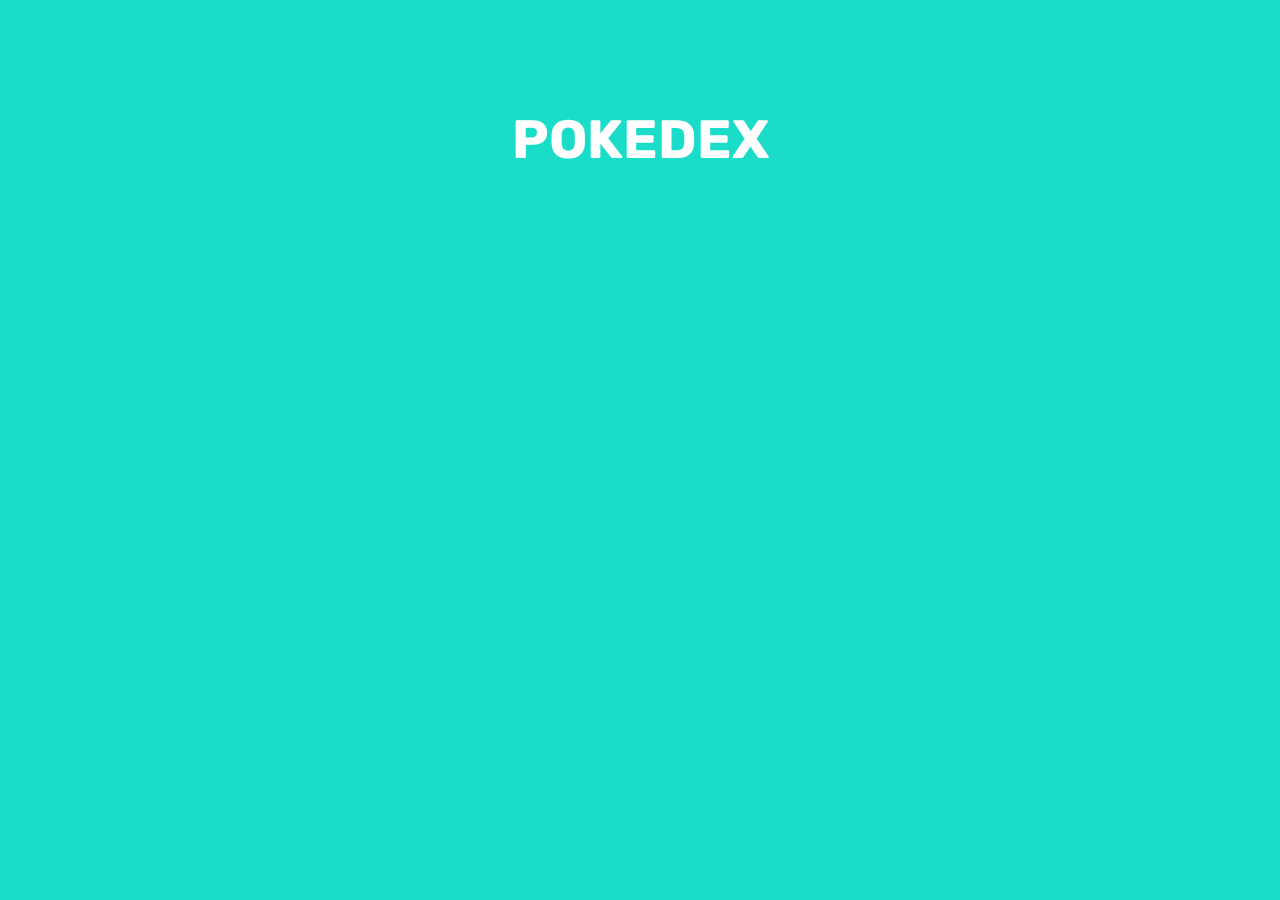
<file: Pokedex_Bilyana_1/index.html>
<!DOCTYPE html>
<html lang="en">

<head>
    <meta charset="UTF-8" />
    <meta name="viewport" content="width=device-width, initial-scale=1.0" />
    <meta http-equiv="X-UA-Compatible" content="ie=edge" />
    <script src="main.js" defer></script>
    <title>Pokedex</title>
    <link rel="stylesheet" href="styles.css" />
    <link href="https://fonts.googleapis.com/css?family=Rubik&display=swap" rel="stylesheet" />
</head>

<body>
    <main>
        <div class="container">
            <h1>Pokedex</h1>
            <ol id="pokedex"></ol>
        </div>


     <!--newly added-->

        <div id="todos">
        <div class="pokemon-todos" id="listaPokemon">
                 <!-- <div class="pokemon">
                    <div class="pokemon-imagen"> 
                        <img src="https://raw.githubusercontent.com/PokeAPI/sprites/master/sprites/pokemon/other/official-artwork/25.png" alt="Pikachu" class="src">
                    </div> 
                    desde pokeapi en el objeto Pikachu he buscado la url de Picachu en sprites oficial artwork
                    <div class="pokemon-info">
                        <div class="nombre-contenedor">
                            <p class="pokemon-id">#025</p>
                            <h2 class="pokemon-nombre">Pikachu</h2>
                        </div>
                        <div class="pokemon-tipos">
                            <p class="electric-tipo">ELECTRIC</p>
                            <p class="fighting-tipo">FIGTHING</p>
                    
                        </div>
                       aqui se pueden añadir mas propiedades del como altura, peso de pokemon como ampliacion de info

                    </div> 
                </div>  -->

            </div>

        </div>
    </main>

    

</body>

</html>
</file>
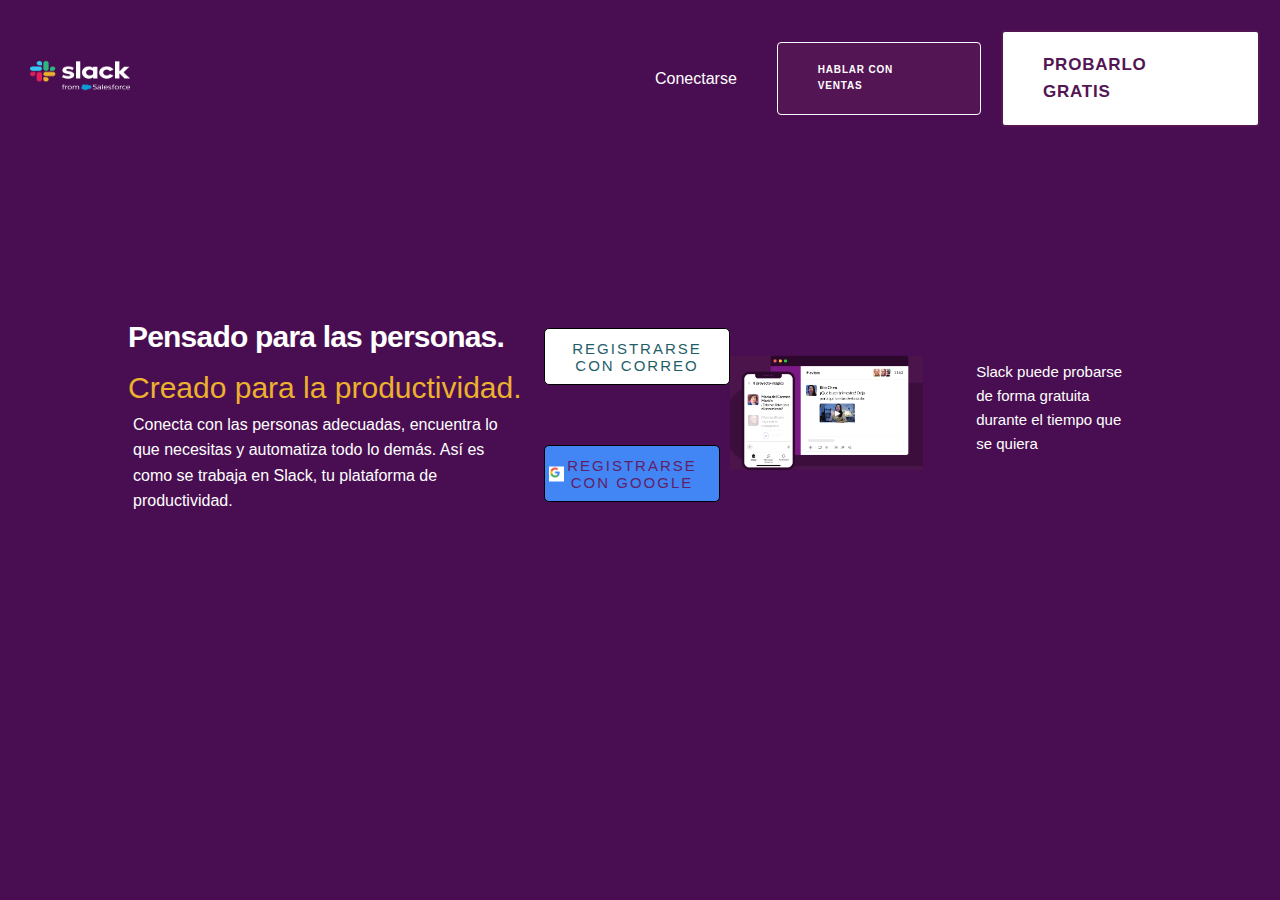
<file: Slack reto HTML-CSS/index.html>
<!DOCTYPE html>
<html lang="en">
<head>
    <meta charset="UTF-8">
    <meta name="viewport" content="width=device-width, initial-scale=1.0">
    <title>Slack Clone-reto UpgradeHub</title>

    <link rel="stylesheet" href="https://cdnjs.cloudflare.com/ajax/libs/font-awesome/6.5.1/css/all.min.css"
        integrity="sha512-DTOQO9RWCH3ppGqcWaEA1BIZOC6xxalwEsw9c2QQeAIftl+Vegovlnee1c9QX4TctnWMn13TZye+giMm8e2LwA=="
        crossorigin="anonymous" referrerpolicy="no-referrer" />

    <link rel="stylesheet" href="./css/main.css">
    
</head>

<body>
    
    <header id="menu">         
        <nav class="nav-menu">
            <a href="#"><img src="./img/slack-logo-white.png" class="logo" alt="logo" ></a>

            

            <!-- Hamburger icon -->
            <span class="hamburger-icon">
                <i class="fa-solid fa-bars"></i>
            </span>

            <ul class="nav-menu_ul">
                <li><a href="#about">Funciones</a></li>
                <li><a href="#experience">Soluciones</a></li>
                <li><a href="#projects">Empresa</a></li>
                <li><a href="#contact">Recursos</a></li>
                <li><a href="#precios">Precios</a></li>
            </ul>
        </nav> 
        
        <nav>
            <div class="c-nav--signed-out">
              <a class="c-nav--signed-out__link" href="https://slack.com/signin">Conectarse</a>
              <a class="c-button v--left" href="https://slack.com/intl/es-es/contact-sales">Hablar con ventas</a>
              <a class="btn-probarlo" href="https://slack.com/get-started" >Probarlo gratis</a>
            </div>
        </nav>

    </header>

    <section class="presentacion">
        
        
        <section class="flex-item1">
            <h1>Pensado para las personas.</h1>
            <span class="u-text--yellow">Creado para la productividad.</span>
            <p class="billboard-para">Conecta con las personas adecuadas, encuentra lo que necesitas y automatiza todo lo demás.
                Así es como se trabaja en Slack, tu plataforma de productividad.</p>
        </section>

        <div class="btn-container">
                
                <button class="btn-secundario_google" type="submit">REGISTRARSE CON CORREO</button>
                <div class="btn-group">
                    <button class="btn-principal" type ="submit">REGISTRARSE CON GOOGLE</button>
                    <div class="googlelogo">
                        <img src="./img/Google-logo.png" alt="Google-logo"></div>
                </div>
        </div>
        

        <section class="VideoCapture">
            <img src="./img/VideoCapture.PNG" alt="VideoCapture">
            
        </section>

        <section class="under_btn">
            <p class="under"> Slack puede probarse de forma gratuita durante el tiempo que se quiera</p>
        </section>

    </section>

    
</body>
</html>
</file>
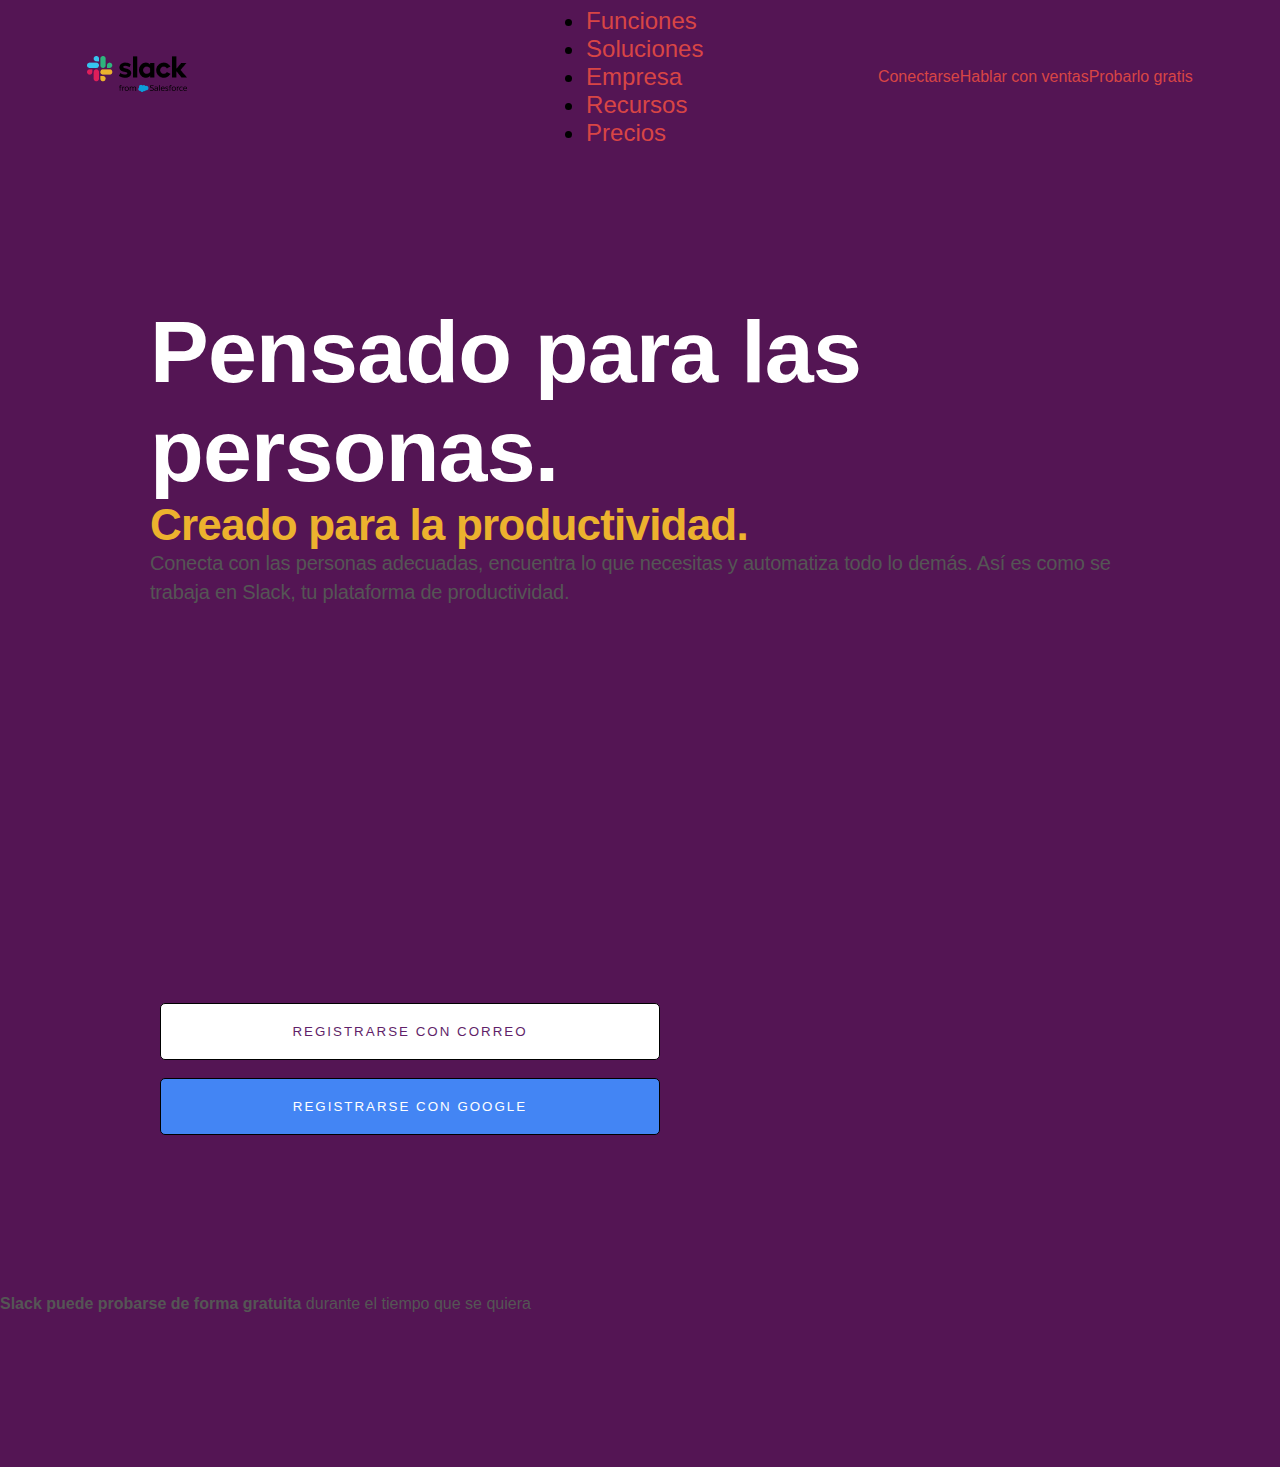
<file: Slack reto SCSS/index.html>
<!DOCTYPE html>
<html lang="en">

<head>
  <meta charset="UTF-8" />
  <meta name="viewport" content="width=device-width, initial-scale=1.0" />
  <title>Slack replication exercise</title>
  <!--Hamburger icon cdn-->
  <link rel="stylesheet" href="https://cdnjs.cloudflare.com/ajax/libs/font-awesome/6.5.1/css/all.min.css"
        integrity="sha512-DTOQO9RWCH3ppGqcWaEA1BIZOC6xxalwEsw9c2QQeAIftl+Vegovlnee1c9QX4TctnWMn13TZye+giMm8e2LwA=="
        crossorigin="anonymous" referrerpolicy="no-referrer" />
 
  <link rel="stylesheet" href="./css/main.css" />
 
 

</head>

<body>
  <header id="menu" class="header">

    <nav id="desktop-nav">
      <div class="logo">
        <a href="#"><img src="./assets/slack-logo.png" alt="logo" ></a>

      </div>

      <div>
        <!----hamburgesa navegacion en mobile-->
        

         <!-- Hamburger icon -->
         <span class="hamburger-icon">
          <i class="fa-solid fa-bars"></i></span>
          <div class="hamburger-icon" onclick="toggleMenu()"></div>
      </div>
      
      
      <!--Nav Menu version PC-->
      <nav class="nav-links">
        <ul class="nav-menu_ul">

          <li><a href="#about">Funciones</a></li>
          <li><a href="#experience">Soluciones</a></li>
          <li><a href="#projects">Empresa</a></li>
          <li><a href="#contact">Recursos</a></li>
          <li><a href="#precios">Precios</a></li>

        </ul>
      </nav>
      
      
       <!--3 botones Conectarse hablar con ventas pruebalo para version PC-->
      
      <div class="c-nav--signed-out">
        <a class="c-nav--signed-out__link" href="https://slack.com/signin">Conectarse</a>
        <a class="c-button v--left v--secondary search-hide-element c-nav--signed-out__contact_sales v--prospect" href="https://slack.com/intl/es-es/contact-sales">Hablar con ventas</a>
        <a class="btn-probarlo" href="https://slack.com/get-started" >Probarlo gratis</a>
      </div>
      
    </nav>
    <!---ready up to here---->

    <main>
      <section class="main-display-h1">
        <h1>Pensado para las personas.</h1>
          <span class="u-text--yellow">Creado para la productividad.</span> 
        <p class="billboard-para">Conecta con las personas adecuadas, encuentra lo que necesitas y automatiza todo lo demás. Así es como se trabaja en Slack, tu plataforma de productividad.</p>
      </section>

      <div class="cta-container">
        <button class="button1">
          REGISTRARSE CON CORREO </button>

        <button class="button2">
          REGISTRARSE CON GOOGLE</button>
      </div>

      <p class="c-billboard"><strong>Slack puede probarse de forma gratuita</strong> durante el tiempo que se quiera</p>
      </div>
    </main>
    <!---image video-->

<video title="Equipo hablando de trabajo en la aplicación de Slack" role="img" data-js-id="hero" loop="" muted="" playsinline="" poster="https://a.slack-edge.com/ec3a92a/marketing/img/homepage/true-prospects/animations/static/ia4-hero-product-ui.es-ES.jpg">
  <source src="https://a.slack-edge.com/ec3a92a/marketing/img/homepage/true-prospects/animations/mp4/ia4-hero-product-ui.es-ES.mp4" type="video/mp4">
</video>
</header>

</body>




<!---background color rgb(84,21,84), button color: rgb(67,133,244);-->
</file>
<file: Pokedex_Bilyana_1/styles.css>
/*Habia multiplicado 4 veces el div <div class="pokemon"> para que pueda hacer los ajustes del css y el responsive media quieries.
una vez hechos, he borrado y he dehado solo un conjunto de <div class="pokemon"> ya que con el JS se me van a crear dinamicamente los divs   */


body {
    background-color: rgb(25, 221, 201);
    margin: 0;
    font-family: rubik;
    color: white;
}

.container {
    padding: 40px;
    margin: 0 auto;
}

h1 {
    text-transform: uppercase;
    text-align: center;
    font-size: 54px;
}

/*MAIN*/

main{
    padding: 2rem;
    max-width: 1000px;
    margin: 0 auto;
}


/*newly added*/

.pokemon-imagen img {
    width: 100%;
    max-width: 6rem;

}

.pokemon-todos {
    display: grid;
    grid-template-columns: 1fr; /* 1 columna en mobile*/
    gap: 1rem;
    padding-left: 20px;
    padding-right: 20px;
    
}

@media screen and (min-width: 470px){
    .pokemon-todos {
        grid-template-columns: 1fr 1fr;
    }
} /*para tamaños pantalla >470px que aparecen 2 columnas */

@media screen and (min-width: 700px) {
    .pokemon-todos {
        grid-template-columns: 1fr 1fr 1fr;
    }
} /*para tamaños pantalla >700px que aparecen 3 columnas */

.pokemon{
    text-transform: uppercase;
    border-radius: 1rem;
    background-color: beige;
    box-shadow: 0 0 3rem -1rem rgba(0, 0, 0, 0.25);
    color: rgb(25, 221, 201);
    padding-block: 1rem;
}

.pokemon-imagen {
    padding-inline:1rem;
    display: flex;
    justify-content: center;

} /*centra la imagen en la casilla en tamaños responsive */

.pokemon-info {
    display: flex;
    flex-direction: column;
    gap: 0.5rem;
    padding-inline: 1rem; /*hace que el texto no sale pegado a izq*/
    align-items: center; /*esta centrando los elementos*/
    text-align: center; /*esta centrando el texto*/

}

.pokemon-id {
    background-color: rgb(213, 148, 125);
    /* background-color: rgb(215, 249, 245); */
    padding: .25rem .5rem; /*ajusta el tamaño colorado del id 25 */
    border-radius: 100vmax;

} /*pone bonito el id con border y color*/

.nombre-contenedor {
    display: flex;
    align-items: center;
    column-gap: .5rem;
    flex-wrap: wrap;
    justify-content: center;
} /*hace que el id y el nombre salen en una fila en cualquier tamaño*/

.pokemon-tipos{
    display: flex;
    gap: .5rem;
    flex-wrap: wrap;
    justify-content: center;
    font-size: .75rem;
} /* ajusta los tipos electric y fighting para que salgan en una fila*/


.electric-tipo {
    color: rgb(243, 151, 117);
}

.fighting-tipo {
    color: rgb(195, 30, 30);
}
    



/*old ones fromn the template not needed .card {
    list-style: none;
    padding: 40px;
    background-color: #f4f4f4;
    color: #222;
    text-align: center;
}

.card-title {
    text-transform: uppercase;
    font-size: 32px;
    font-weight: normal;
    margin-bottom: 0;
}

.card-subtitle {
    font-weight: lighter;
    color: #666;
    margin-top: 5px;
}

.card-image {
    height: 180px;
}

#pokedex {
    padding-inline-start: 0;
    display: grid;
    grid-template-columns: repeat(auto-fit, minmax(320px, 1fr));
    grid-gap: 20px;
}

.card:hover {
    animation: bounce 0.5s linear;
}

@keyframes bounce {
    20% {
        transform: translateY(-6px);
    }

    40% {
        transform: translateY(0px);
    }

    60% {
        transform: translateY(-2px);
    }

    80% {
        transform: translateY(-0px);
    }
}*/
</file>
<file: Slack reto HTML-CSS/css/main.css>
@import url("https://fonts.googleapis.com/css2?family=Noto+Sans+JP&display=swap");

html {
  scroll-behavior: smooth;
  font-size: 62.5%;
  height: 100%;
  box-sizing: border-box;
}

*, *::before, *::after {
  box-sizing: border-box;
}

body {
  margin: 0;
  padding: 0;
  line-height: 1.6;
  font-family: Slack-Larsseit,
    sans-serif;
  background-color: rgb(73,14,82);
}

ul {
  list-style-type: none;
}

a {
  text-decoration: none;
  display: inline-block;
  color: #868484;
}

img {
  width: 80%;
  height: auto;
}

nav, .servicios, .presentacion {
  width: 80%;
  margin: auto;
}

.titulo-servicios, .presentacion {
  margin-bottom: 10%;
}

header {
    background-color: rgb(73,14,82);
    position: fixed;
    top: 0;
    border-top: 30px solid rgb(73,14,82);
    width: 100%;
}

.header {
  position: relative;
  /* Ensure positioning context for absolute positioning */
}

.hamburger-icon {
  display:flex;
  position: absolute;
  top: 10px;
  /* top position */
  right: 30px;
  /*  right position */
  cursor: pointer;
  /* Add cursor pointer for better user interaction */
}

.fa-bars {
    font-size: 20px;
   color: white;
  
}

#menu{
    display: flex;
    
}

.nav-menu{
    display: flex;
    justify-content: space-between;
    margin-left:30px;
}

.nav-links {
    display: none;
}

.c-nav--signed-out {
    display: none;
   }


#nav_menu_btn{
    display:flex;
    
}

.nav-menu_ul{
    display: none;
    padding: 0;
}
.nav-menu_ul li {
  margin-right: 20px;
  /* Add spacing between menu items as needed */
}


h1{
    
    color: white;
    font-size: 3rem !important;
    font-family: Slack-Larsseit, sans-serif;
    font-weight: 700;
    line-height: 1.12;
    letter-spacing: -0.8px;
    margin-bottom: 1rem;
}

.u-text--yellow{
    font-size: 3rem;
    font-family: Slack-Larsseit, sans-serif;
    color: #ecb22e!important;
} /* color amarillo de la frase en h1*/



  .under{
    flex-direction: column;
    font-family: Slack-Larsseit, sans-serif;
    font-size: 1.5rem;
    color: white;
    margin-top: 0;
    margin-bottom: 1em;

  }

  p {
    font-size: 16px;
    margin-left: 5px;
    margin-top: 0;
    font-family: Slack-Larsseit, sans-serif;
    color: white;
    margin-bottom: 1em;
  }

  .under_btn { 
    font-size: 3rem;
    font-family: Slack-Larsseit, sans-serif;
    color: white;

  }

     
/*buttons in body*/
.cta-container{
    display:flex;
    margin: 150px;
     width: 500px;
     display: flex;
     justify-content: center;
     flex-direction: column;
     flex-wrap: wrap;
     width: 100%; /* Set width to 100% for mobile-first */
    
}

.btn-container {
    position: relative;
    display: inline-block;
  }

  .btn-group {
    position: relative;
    display: flex;
    align-items: center;
  }


.btn, .btn-principal, .btn-secundario_google  {
  border: none;
  border-radius: 2px;
  padding: 0.7em 1.5em;
  cursor: pointer;
  margin-right: 10px;
  margin-bottom: 10px;
  font-size: 1.5rem;
  font-weight: 500;
  transition: transform 100ms;
  width:100px;
}

.btn:hover, .btn-principal:hover, .btn-secundario:hover {
  transform: scale(1.1);
}

.btn-principal {
    
    flex-direction: column; /* Change to column for mobile */
    align-items: center; /* Center items horizontally */
    width: 100%;
    margin-top: 5rem!important;
    align-items: center;
    justify-content: center;
    border-radius: 5px;
    background-color: #4285F4; /* Assuming Google's color */
    color: rgb(97,31,105);
    border: 1px solid black;
    max-width: 500px;
    font-weight: 500;
    letter-spacing: 2px;
}
.googlelogo {
  background-color: #fff;
  position: absolute;
  top: 50%;
  margin-top: 20px;
  margin-left: 5px;
  /* Adjust the left positioning as needed */
  transform: translate(0, -50%);
  max-height: 100%;
  width: 15px;
  height: 15px;
}

    .btn-secundario_google{
        display:flex;
        flex-direction: column; /*  column for mobile */
        text-align: center;
        justify-content: center;
        align-items: center; /* Center items horizontally */
        width: 100%;
        border-radius: 5px;
        background-color: white;
        color: rgb(31, 94, 105);
        border: 1px solid black;
        background-color: white:
        padding: 15px;
        width:100%;
        max-width: 500px;
        font-weight: 500;
        letter-spacing: 2px;
        gap:10px;
        text-decoration: none;
        text-transform: uppercase;
        font-size:15px;
    
        
      }
   

.logo {
  width: 100px;
  height: 30px;
}


.wrapper {
  background-color: rgb(73,14,82);
  padding-top: 100px;
  padding-bottom: 100px;
}



nav {
  display: flex;
  justify-content: space-between;
  align-items: center;
  flex-wrap: nowrap;
}

nav ul {
  display: flex;
  padding: 0;
}

nav ul a {
  padding: 10px;
  font-size: 1.6rem;
  font-weight: bold;
}

nav ul a:hover {
  color: #6495ED;
  transform: scale(1.1);
}

.presentacion {
  padding-top: 200px;
  padding-bottom: 50px;
  display: flex;
  justify-content: space-between;
  align-items: center;
  flex-wrap: nowrap;
  margin-top: 100px;
  
}

.flex-item1{
    background-color: rgb(73,14,82);
}



.presentacion .flex-item2 {
  text-align: center;
  display: flex;
  flex-direction: column;
}

.presentacion .flex-item1 h1 {
 
  padding-right: 20px;
  font-size: 4rem;
}

.presentacion p {
  padding-right: 20px;
  padding-bottom: 10px;
}

@media screen and (min-width: 1025px) {

  /* Hide the hamburger icon and show the nav-menu_ul */
  .hamburger-icon {
    display: none;
  }

  .c-nav--signed-out {
    display: flex;
    justify-content: space-between;
    /* Add space between the elements */
    align-items: center;
  }

  .c-nav--signed-out__link {
    font-size: 16px;
    margin-right: 20px;
    /* Add spacing between links */
    background-color: rgb(73, 14, 82);
    color: white;
    text-decoration: none;
    display: inline-block;
    font-family: Slack-Larsseit, sans-serif;
    margin-right: 20px;
  }

  .btn-probarlo {
    background-color: #fff;
    border: 2px solid rgb(84, 21, 84);
    /* Adjust border color as needed */
    color: rgb(84, 21, 84);
    padding: 19px 40px 20px;
    font-family: Slack-Larsseit, sans-serif;
    font-size: 17px;
    font-weight: 700;
    letter-spacing: .8px;
    text-transform: uppercase;
    display: inline-block;
    margin-right: 20px;
    border-radius: 4px;
  }

  .c-button.v--left {
    background-color: rgb(84, 21, 84);
    border: 1px solid #fff;
    /* Adjust border color as needed */
    color: #fff;
    padding: 19px 40px 20px;
    /* Adjust padding as needed */
    text-decoration: none;
    display: inline-block;
    margin-right: 20px;
    margin-left: 20px;
    border-radius: 4px;
    letter-spacing: .8px;
    text-transform: uppercase;
    font-weight: 700;
  }
}
</file>
<file: Slack reto SCSS/css/main.css>
@import url("https://fonts.googleapis.com/css2?family=Open+Sans:wght@300;400;500;600&display=swap");
@import url("https://fonts.cdnfonts.com/css/larsseit-font-family");
* {
  margin: 0;
  padding: 0;
  box-sizing: border-box;
}

body {
  font-family: "Larsseit", sans-serif;
}

body {
  background-color: rgb(84, 21, 84);
}

main {
  display: inline-block;
  background: rgb(84, 21, 84);
  height: 90vh;
}

html {
  scroll-behavior: smooth;
}

p {
  color: rgb(85, 85, 85);
  margin-top: 0;
  margin-bottom: 1em;
}

.u-text--yellow {
  color: #ecb22e !important;
} /* color amarillo de la frase en h1*/
/* TRANSITION*/
a,
.btn {
  transition: 300ms ease;
}

/* DESKTOP NAV*/
nav {
  display: flex;
  justify-content: space-around;
  align-items: center;
  height: 17vh;
}

.nav_menu_btn {
  display: flex;
}

.nav-links,
.nav-links,
.c-nav--signed-out {
  display: none;
}

.c-nav--signed-out {
  display: flex;
  justify-content: space-around;
  align-items: center;
  flex-direction: row;
  height: 17vh;
}

.nav-links {
  gap: 2rem;
  list-style: none;
  font-size: 1.5rem;
}

a {
  color: #d84545;
  text-decoration: none;
  text-decoration-color: white;
}

a:hover {
  color: grey;
  text-decoration: underline;
  text-underline-offset: 1rem;
  text-decoration-color: rgb(181, 181, 181);
}

.logo {
  font-size: 3rem;
  color: #d84545;
  width: 150px;
}

.logo:hover {
  cursor: default;
}

.header {
  background-color: rgb(84, 21, 84);
}

/*navigation*/
.main-display-h1 {
  padding: 150px;
  color: white;
  font-size: 2.75rem !important;
  font-family: Slack-Larsseit, sans-serif;
  font-weight: 700;
  line-height: 1.12;
  letter-spacing: -0.8px;
  font-size: 2rem;
  margin-bottom: 1rem;
}

@media screen and (min-width: 25rem) {
  .main-display-h1 {
    font-size: calc(2rem + 12 * (100vw - 400px) / 624);
  }
  .billboard-para {
    font-weight: 400;
    line-height: 1.444;
    letter-spacing: -0.2px;
    margin-top: 0;
    font-size: 1rem;
    margin-bottom: 1rem;
  }
  .cta-container {
    margin: 150px;
    width: 500px;
    display: flex;
    justify-content: center;
    flex-direction: column;
    flex-wrap: wrap;
    width: 100%; /* Set width to 100% for mobile-first */
    display: flex;
  }
  .button1 {
    display: flex;
    flex-direction: column; /* Change to column for mobile */
    align-items: center; /* Center items horizontally */
    width: calc(60% + 90px);
    margin-top: 5rem !important;
    width: calc(60% + 90px);
    align-items: center;
    justify-content: center;
    border-radius: 5px;
    background-color: white;
    color: rgb(97, 31, 105);
    border: 1px solid black;
    padding: 20px;
    margin: 10px;
    max-width: 500px;
    font-weight: 500;
    letter-spacing: 2px;
  }
  .button2 {
    color: white;
    margin-top: 0.5rem !important;
    margin-left: 0;
    width: 70%;
    align-items: center;
    justify-content: center;
    border-radius: 5px;
    background-color: rgb(67, 133, 244);
    border: 1px solid black;
    padding: 20px;
    margin: 10px;
    max-width: 500px;
    letter-spacing: 2px;
  }
}
@media screen and (min-width: 25rem) and (width: 412px) and (height: 915px) {
  .cta-container {
    width: 100%;
  }
  /* SECTIONS */
}
@media screen and (min-width: 25rem) and (width: 412px) and (height: 915px) and (width: 481px) and (height: 915px) {
  .nav-links, .menu-links {
    display: none;
  }
}
@media screen and (min-width: 25rem) and (width: 412px) and (height: 915px) {
  section {
    padding-top: 4vh;
    height: 96vh;
    margin: 0 10rem;
    box-sizing: border-box;
    min-height: -moz-fit-content;
    min-height: fit-content;
  }
  .section-container {
    display: flex;
  }
}
body {
  background-color: rgb(84, 21, 84);
}

@media screen and (min-width: 1025px) {
  .nav_menu_btn {
    display: none;
  }
}
@media screen and (min-width: 25rem) {
  .nav-links,
  .c-nav--signed-out {
    display: flex;
  }
  .billboard-para {
    font-size: calc(1.125rem + 2 * (100vw - 400px) / 624);
  }
}
@media screen and (min-width: 64rem) {
  .billboard-para {
    font-size: 1.25rem;
  }
}/*# sourceMappingURL=main.css.map */
</file>
